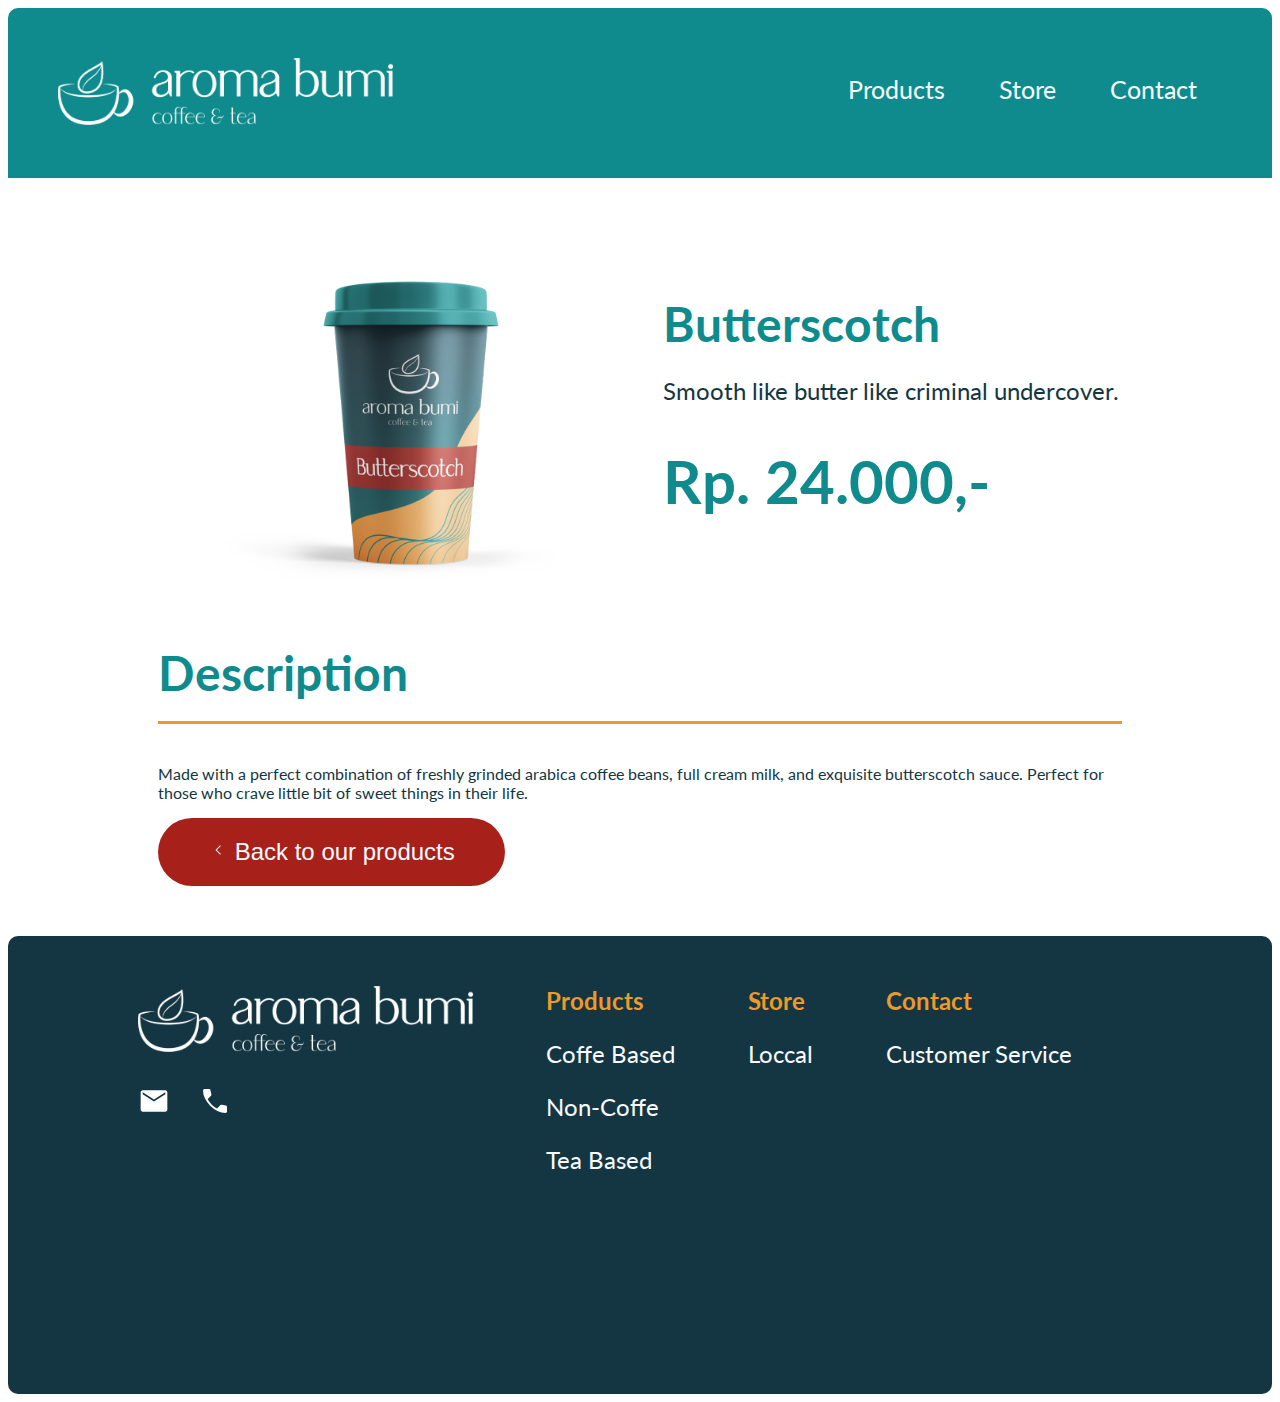
<file: butterscotch.html>
<!DOCTYPE html>
<html>
    <head>
        <title>Aroma Bumi</title>
        <link rel="stylesheet" href="css/stylesheet.css">
        <link rel="preconnect" href="https://fonts.googleapis.com">
        <link rel="preconnect" href="https://fonts.gstatic.com" crossorigin>
        <link href="https://fonts.googleapis.com/css2?family=Lato&display=swap" rel="stylesheet">
    </head>
    <body>
        <header>
            <div class="navmenu">
                <div class="navbar">
                    <div class="logo"><a href="index.html"><img src="assets/Logo White.png" alt="Aroma Bumi"></a></div>
                    <div class="menu">
                        <ul>
                            <li><a href="menu.html">Products</a></li>
                            <li><a href="#">Store</a></li>
                            <li><a href="#">Contact</a></li>
                        </ul>
                    </div>
                </div>
            </div>
        </header>
        <main>
            <div class="pageproduct">
                <div class="productdetail">
                    <div class="picture">
                        <img src="./assets/butterscotch2.png" alt="butterscotch">
                    </div>
                    <div class="title">
                        <h2>Butterscotch</h2>
                        <p>Smooth like butter like criminal undercover.</p>
                        <h1>Rp. 24.000,-</h1>
                    </div>
                </div>
                <div class="pproduct">
                    <h2>Description</h2>
                    <p>Made with a perfect combination of freshly grinded arabica coffee beans, full cream milk,
                        and exquisite butterscotch sauce. Perfect for those who crave little bit of sweet things
                        in their life.</p>
                    <button class="btn-detail"><img src="./assets/Arrow thin.svg"> Back to our products</button>
                </div>
            </div>
        </main>
        <footer>
            <div class="containner">
                <div class="left-footer">
                    <div class="logo"><img src="assets/Logo White.png" alt="Aroma Bumi"></div>
                    <div class="sosmed">
                        <img src="assets/MAIL ICON.svg" alt="Email">
                        <img src="assets/PHONE ICON.svg" alt="Telephone">
                    </div>
                </div>
                    <div class="link">
                        <h3>Products</h3>
                        <p>Coffe Based</p>
                        <p>Non-Coffe</p>
                        <p>Tea Based</p>
                    </div>
                    <div class="link">
                        <h3>Store</h3>
                        <p>Loccal</p>
                    </div>
                    <div class="link">
                        <h3>Contact</h3>
                        <p>Customer Service</p>
                    </div>
            </div>
        </footer>
    </body>
</html>
</file>
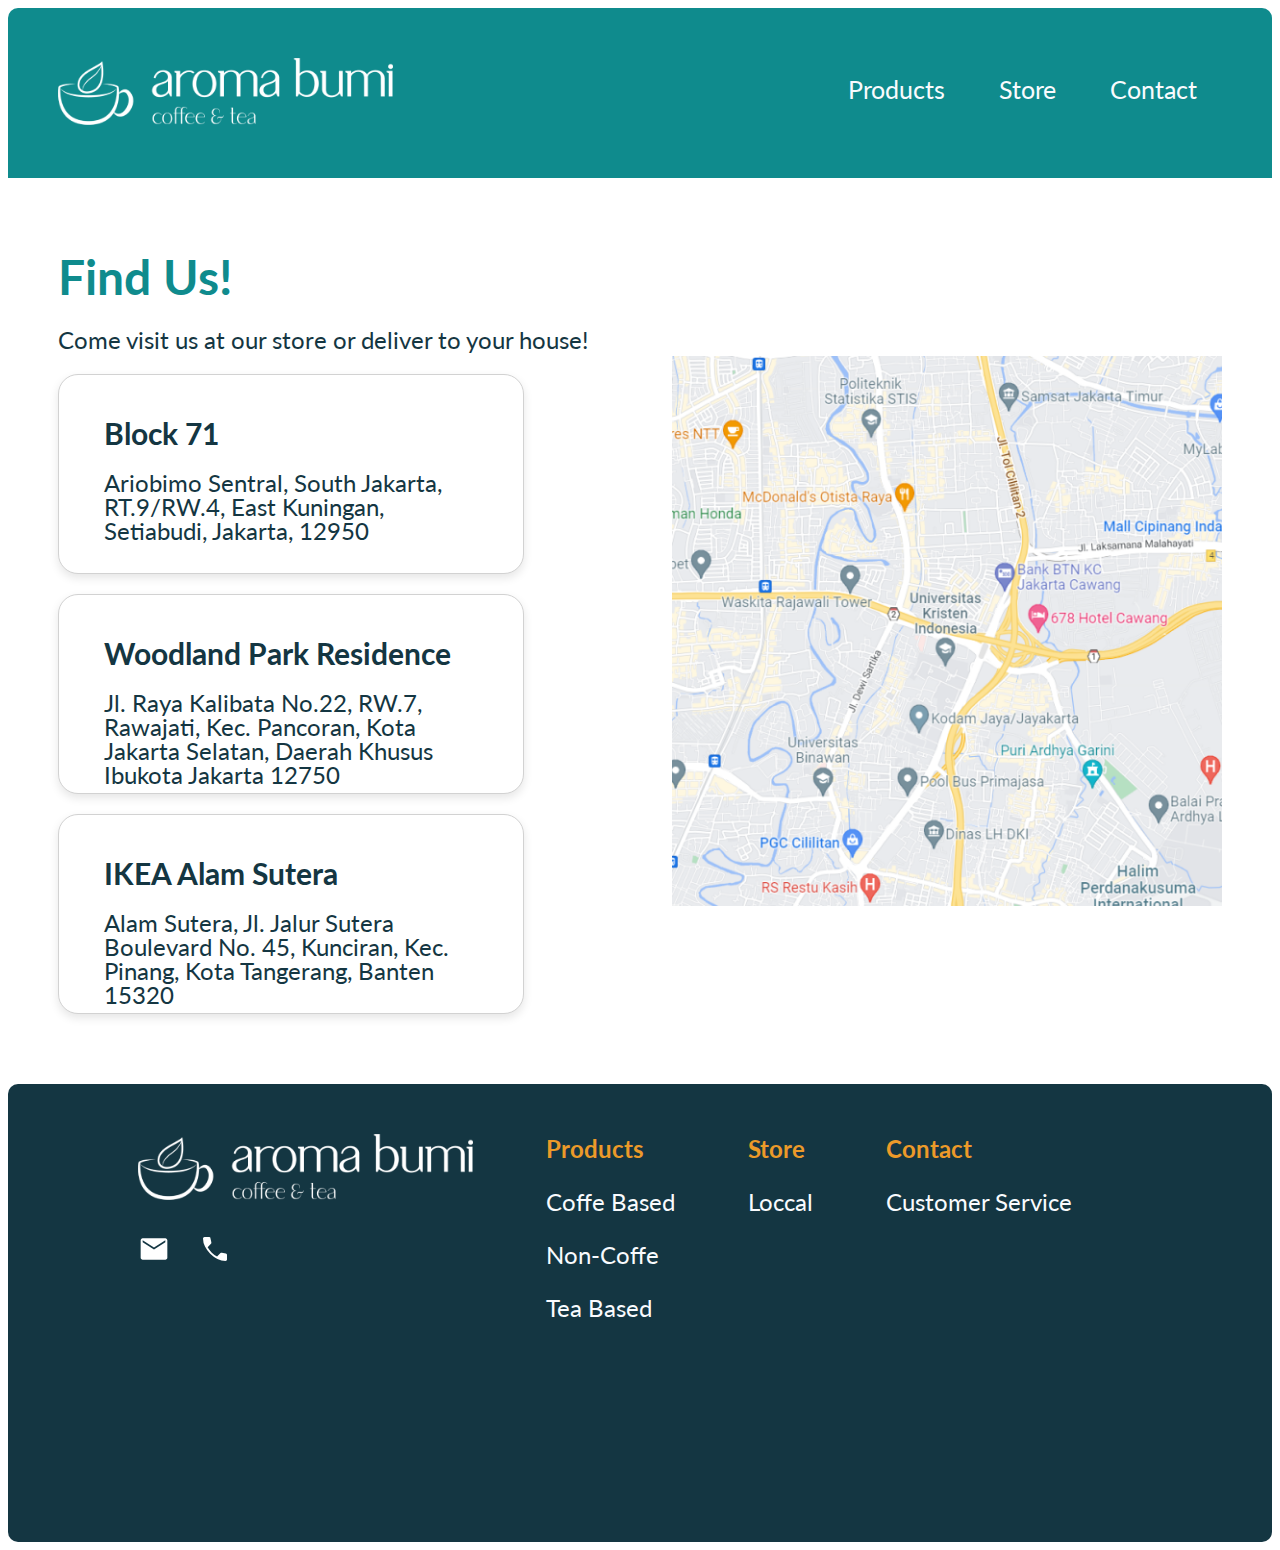
<file: findus.html>
<!DOCTYPE html>
<html>
    <head>
        <title>Aroma Bumi</title>
        <link rel="stylesheet" href="css/stylesheet.css">
        <link rel="preconnect" href="https://fonts.googleapis.com">
        <link rel="preconnect" href="https://fonts.gstatic.com" crossorigin>
        <link href="https://fonts.googleapis.com/css2?family=Lato&display=swap" rel="stylesheet">
    </head>
    <body>
        <header>
            <div class="navmenu">
                <div class="navbar">
                    <div class="logo"><a href="index.html"><img src="assets/Logo White.png" alt="Aroma Bumi"></a></div>
                    <div class="menu">
                        <ul>
                            <li><a href="menu.html">Products</a></li>
                            <li><a href="#">Store</a></li>
                            <li><a href="#">Contact</a></li>
                        </ul>
                    </div>
                </div>
            </div>
        </header>
        <main>
            <div class="findus">
                <div class="containner">
                    <div class="title">
                        <h2>Find Us!</h2>
                        <p>Come visit us at our store or deliver to your house!</p>
                        <div class="white-card">
                            <h3>Block 71</h3>
                            <p>Ariobimo Sentral, South Jakarta, RT.9/RW.4,
                                East Kuningan, Setiabudi, Jakarta, 12950</p>
                        </div>
                        <div class="white-card">
                            <h3>Woodland Park Residence</h3>
                            <p>Jl. Raya Kalibata No.22, RW.7, Rawajati, Kec.
                                Pancoran, Kota Jakarta Selatan, Daerah
                                Khusus Ibukota Jakarta 12750</p>
                        </div>
                        <div class="white-card">
                            <h3>IKEA Alam Sutera</h3>
                            <p>Alam Sutera, Jl. Jalur Sutera Boulevard
                                No. 45, Kunciran, Kec. Pinang, Kota
                                Tangerang, Banten 15320</p>
                        </div>
                    </div>
                    <div class="map">
                        <img src="/assets/map.png" alt="Map">
                    </div>
                </div>
            </div>
        </main>
        <footer>
            <div class="containner">
                <div class="left-footer">
                    <div class="logo"><img src="assets/Logo White.png" alt="Aroma Bumi"></div>
                    <div class="sosmed">
                        <img src="assets/MAIL ICON.svg" alt="Email">
                        <img src="assets/PHONE ICON.svg" alt="Telephone">
                    </div>
                </div>
                    <div class="link">
                        <h3>Products</h3>
                        <p>Coffe Based</p>
                        <p>Non-Coffe</p>
                        <p>Tea Based</p>
                    </div>
                    <div class="link">
                        <h3>Store</h3>
                        <p>Loccal</p>
                    </div>
                    <div class="link">
                        <h3>Contact</h3>
                        <p>Customer Service</p>
                    </div>
            </div>
        </footer>
    </body>
</html>
</file>
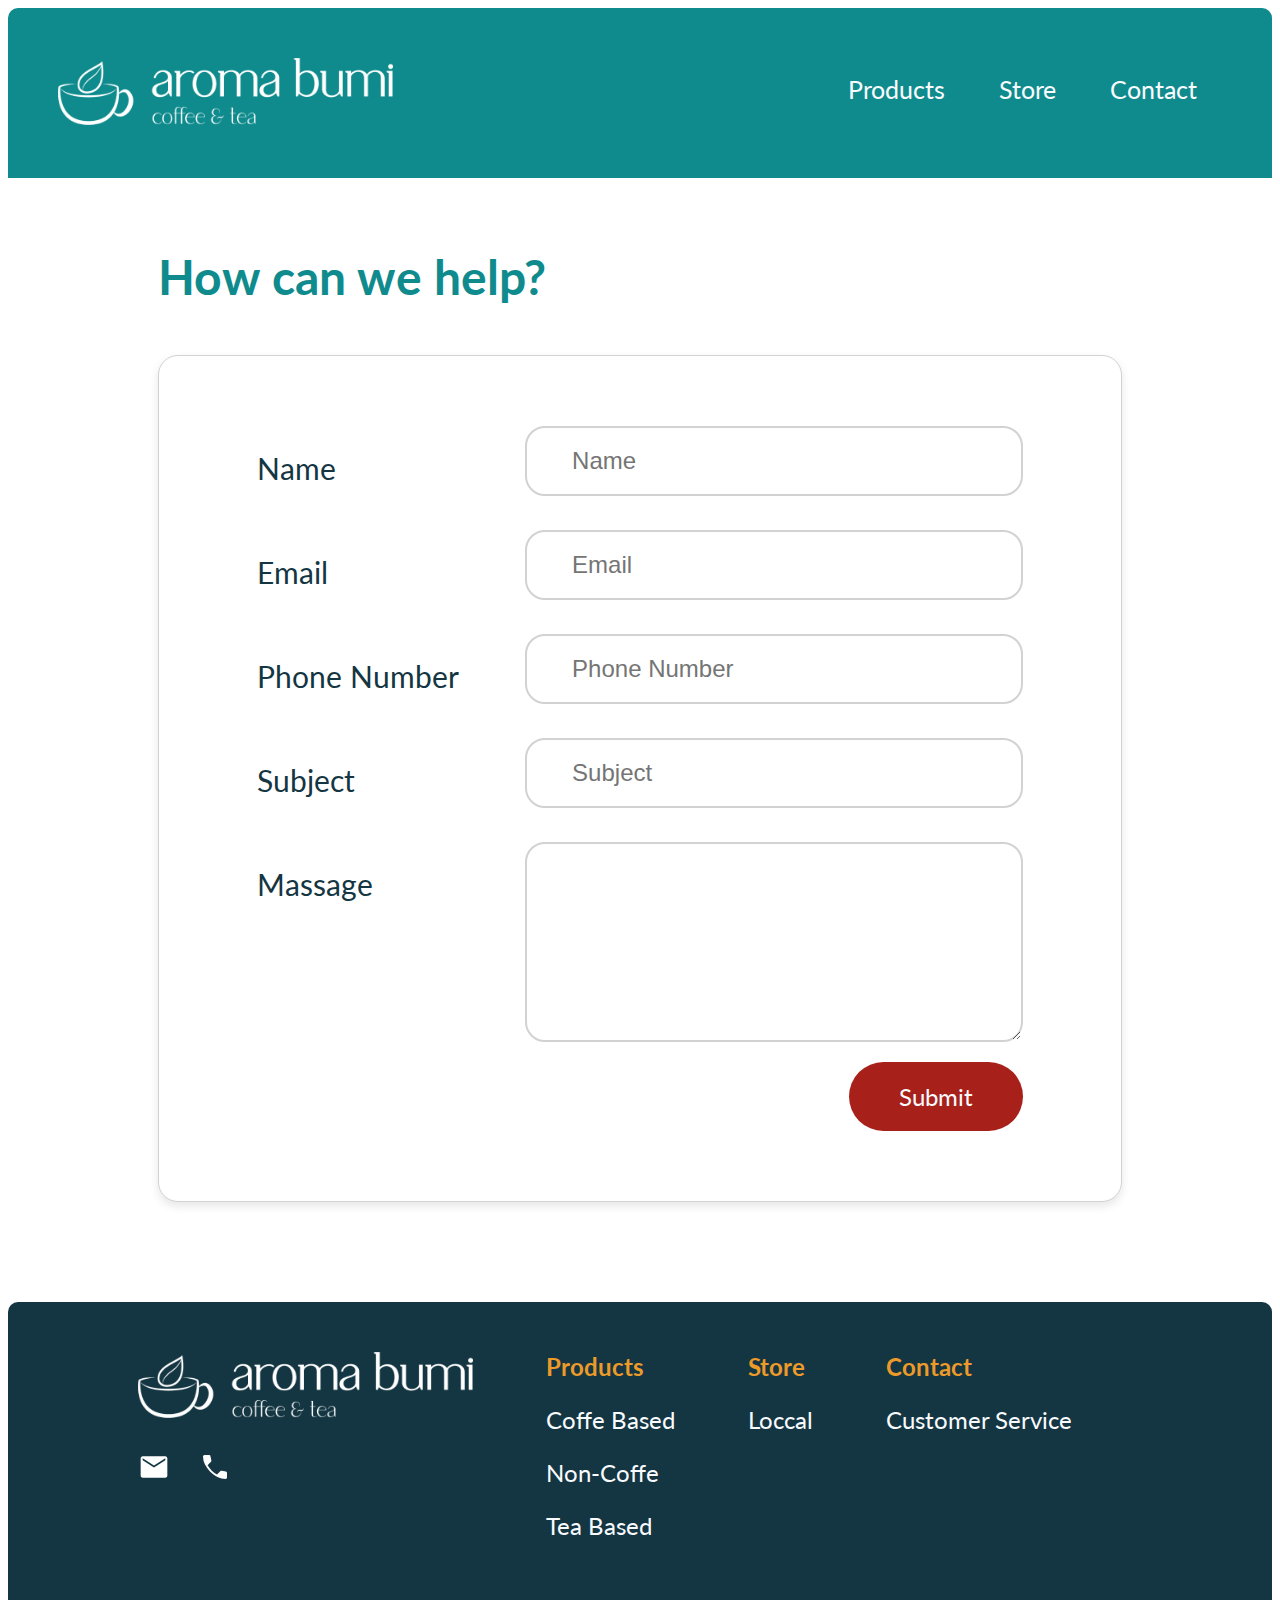
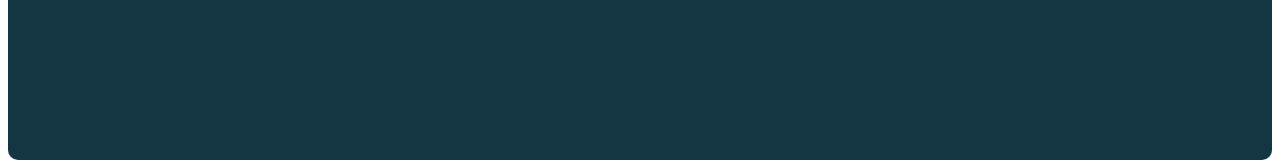
<file: help.html>
<!DOCTYPE html>
<html>
    <head>
        <title>Aroma Bumi</title>
        <link rel="stylesheet" href="css/stylesheet.css">
        <link rel="preconnect" href="https://fonts.googleapis.com">
        <link rel="preconnect" href="https://fonts.gstatic.com" crossorigin>
        <link href="https://fonts.googleapis.com/css2?family=Lato&display=swap" rel="stylesheet">
    </head>
    <body>
        <header>
            <div class="navmenu">
                <div class="navbar">
                    <div class="logo"><a href="index.html"><img src="assets/Logo White.png" alt="Aroma Bumi"></a></div>
                    <div class="menu">
                        <ul>
                            <li><a href="menu.html">Products</a></li>
                            <li><a href="#">Store</a></li>
                            <li><a href="#">Contact</a></li>
                        </ul>
                    </div>
                </div>
            </div>
        </header>
        <main>
            <div class="help-containner">
                <div class="help">
                    <div class="title">
                        <h2>How can we help?</h2>
                    </div>
                    <div class="white-card">
                        <div class="input-form">
                            <p>Name</p>
                            <input type="text" placeholder="Name">
                        </div>
                        <div class="input-form">
                            <p>Email</p>
                            <input type="text" placeholder="Email">
                        </div>
                        <div class="input-form">
                            <p>Phone Number</p>
                            <input type="text" placeholder="Phone Number">
                        </div>
                        <div class="input-form">
                            <p>Subject</p>
                            <input type="text" placeholder="Subject">
                        </div>
                        <div class="input-form">
                            <p>Massage</p>
                            <textarea name="massage" class="text-input" cols="30" rows="10"></textarea>
                        </div>
                        <div class="input-form">
                            <p></p>
                            <div class="btn-detail">Submit</div>
                        </div>
                    </div>
                </div>
            </div>
        </main>
        <footer>
            <div class="containner">
                <div class="left-footer">
                    <div class="logo"><img src="assets/Logo White.png" alt="Aroma Bumi"></div>
                    <div class="sosmed">
                        <img src="assets/MAIL ICON.svg" alt="Email">
                        <img src="assets/PHONE ICON.svg" alt="Telephone">
                    </div>
                </div>
                    <div class="link">
                        <h3>Products</h3>
                        <p>Coffe Based</p>
                        <p>Non-Coffe</p>
                        <p>Tea Based</p>
                    </div>
                    <div class="link">
                        <h3>Store</h3>
                        <p>Loccal</p>
                    </div>
                    <div class="link">
                        <h3>Contact</h3>
                        <p>Customer Service</p>
                    </div>
            </div>
        </footer>
    </body>
</html>
</file>
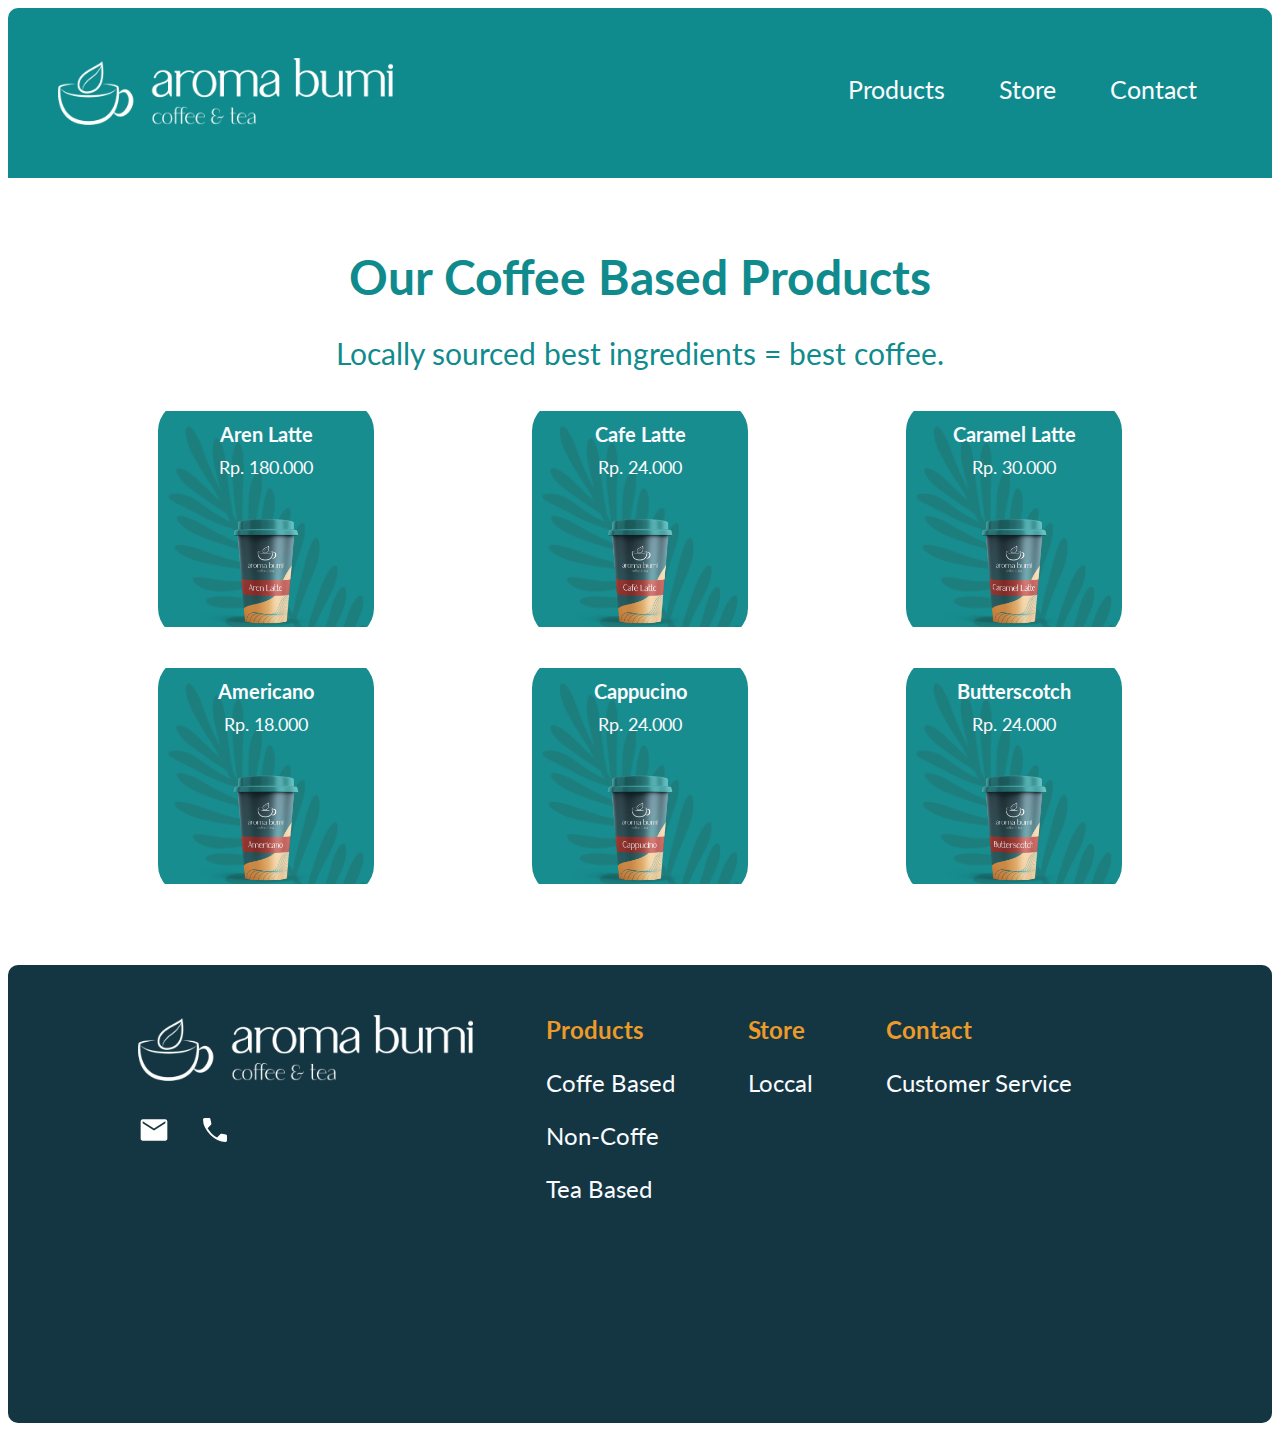
<file: menu.html>
<!DOCTYPE html>
<html>
    <head>
        <title>Aroma Bumi</title>
        <link rel="stylesheet" href="css/stylesheet.css">
        <link rel="preconnect" href="https://fonts.googleapis.com">
        <link rel="preconnect" href="https://fonts.gstatic.com" crossorigin>
        <link href="https://fonts.googleapis.com/css2?family=Lato&display=swap" rel="stylesheet">
    </head>
    <body>
        <header>
            <div class="navmenu">
                <div class="navbar">
                    <div class="logo"><a href="index.html"><img src="assets/Logo White.png" alt="Aroma Bumi"></a></div>
                    <div class="menu">
                        <ul>
                            <li><a href="menu.html">Products</a></li>
                            <li><a href="#">Store</a></li>
                            <li><a href="#">Contact</a></li>
                        </ul>
                    </div>
                </div>
            </div>
        </header>
        <main>
            <div class="page">
                <div class="igcard">
                    <div class="title">
                        <h2>Our Coffee Based Products</h2>
                        <p>Locally sourced best ingredients = best coffee.</p>
                    </div>
                    <div class="katalogs">
                        <div class="katalog">
                            <img src="assets/aren latte.png" alt="Aren Latee">
                            <div class="detail">
                                <h4>Aren Latte</h4>
                                <p>Rp. 180.000</p>
                            </div>
                        </div>
                        <div class="katalog">
                            <img src="assets/cafe latte.png" alt="Cafe Latte">
                            <div class="detail">
                                <h4>Cafe Latte</h4>
                                <p>Rp. 24.000</p>
                            </div>
                        </div>
                        <div class="katalog">
                            <img src="assets/caramel latte.png" alt="Caramel Latee">
                            <div class="detail">
                                <h4>Caramel Latte</h4>
                                <p>Rp. 30.000</p>
                            </div>
                        </div>
                    </div>
                    <div class="katalogs">
                        <div class="katalog">
                            <img src="assets/americano.png" alt="Americano">
                            <div class="detail">
                                <h4>Americano</h4>
                                <p>Rp. 18.000</p>
                            </div>
                        </div>
                        <div class="katalog">
                            <img src="assets/cappucino.png" alt="Cappucino">
                            <div class="detail">
                                <h4>Cappucino</h4>
                                <p>Rp. 24.000</p>
                            </div>
                        </div>
                        <a href="butterscotch.html">
                            <div class="katalog">
                                <img src="assets/butterscotch.png" alt="Butterscotch">
                                <div class="detail">
                                    <h4>Butterscotch</h4>
                                    <p>Rp. 24.000</p>
                                </div>
                            </div>
                        </a>
                    </div>
                </div>
            </div>
        </main>
        <footer>
            <div class="containner">
                <div class="left-footer">
                    <div class="logo"><img src="assets/Logo White.png" alt="Aroma Bumi"></div>
                    <div class="sosmed">
                        <img src="assets/MAIL ICON.svg" alt="Email">
                        <img src="assets/PHONE ICON.svg" alt="Telephone">
                    </div>
                </div>
                    <div class="link">
                        <h3>Products</h3>
                        <p>Coffe Based</p>
                        <p>Non-Coffe</p>
                        <p>Tea Based</p>
                    </div>
                    <div class="link">
                        <h3>Store</h3>
                        <p>Loccal</p>
                    </div>
                    <div class="link">
                        <h3>Contact</h3>
                        <p>Customer Service</p>
                    </div>
            </div>
        </footer>
    </body>
</html>
</file>
<file: css/stylesheet.css>
*{
    box-sizing: border-box;
}
a{
    text-decoration: none;
}
body{
    font-family: 'Lato', sans-serif;
}

header .containner {
    background-color: #143642;
    background-size: cover;
    width: 100%;
    border-radius: 10px;
    color:#F9FBFE;
    background-image: url("../assets/Coffe\ Header.png");
}
.containner{
    padding: 50px;
}
.navbar {
    display: flex;
    justify-content: space-between;
}
.logo img{
    width:335px;
}
.menu ul li {
    font-family: 'Lato', sans-serif;
    font-size: 25px;
    list-style: none;
    display: inline-block;
    margin:0 25px;
}
.menu a{
    color:#F9FBFE;
    justify-content: space-around;
}
.top-title{
    margin: 100px auto;
    width: 50%;
    text-align: center;
}
.top-title h1{
    font-size: 70px;
    margin: 0px;
}
.top-title p{
    font-size: 36px;
    margin: 0;
}

.card{
    padding: 50px 150px;
    color: #143642;
    display: flex;
    justify-content: space-between;
}
.profil{
    width: 500px;
}
.profil h2{
    color: #0F8B8D;
    font-size: 48px;
    border-bottom: 3px solid #EC9A29;
    display: inline-block;
    margin: 0;
}
.profil p {
    font-size: 24px;
}
.picture{
    display: flex;
    justify-content: center;
    align-items: center;
    overflow: hidden;
    border-radius: 10px;
}
.btn-detail{
    background-color: #A8201A;
    color: #F9FBFE;
    padding: 20px 50px;
    border-radius: 50px;
    border: none;
    font-size: 24px;
}

.about .card {
    justify-items: left;
}
.about .picture {
    width: 200px;
}
.about .picture img{
    width: 400px;
    object-fit:contain;
}

.product .card{
    flex-direction: row-reverse;
}
.product .picture{
    height: 300px;
}
.product .picture img{
    height: 503px;
    object-fit: contain;
}

.place .card{
    justify-items: left;
}
.place .picture{
    width: 300px;
}
.place .picture img{
    width: 450px;
    object-fit: contain;
}

.igcard{
    padding: 50px 150px;
    font-size: 30px;
    text-align: center;
}
.title{
    color:#0F8B8D;
}
.igcard .title .oren {
    color: #EC9A29;
    border-bottom: 3px solid #EC9A29;
    display: inline-block;
}
.katalogs{
    display: flex;
    justify-content: space-between;
    align-items: center;
    flex-wrap: wrap;
}
.katalogs img{
    height: 237px;
    width:237;
    margin-bottom: 50px;
}

.ask{
    text-align: center;
}
.ask .profil {
    width: 100%;
}

footer{
    background-color: #143642;
    color: #F9FBFE;
    width: 100%;
    border-radius: 10px;
}
footer .containner{
    display: flex;
    justify-content: space-between;
    justify-items: left;
    padding: 50px 200px 200px 130px;
}
footer .logo{
    margin-bottom: 30px;
}
footer .sosmed img{
    filter: invert(100%);
    height: 32px;
    margin-right: 25px;
}
footer .link p{
    font-size: 24px;
    margin-bottom: 20px;
}
footer .link h3{
    margin-top: 0px;
    margin-bottom: 20px;
    font-size: 24px;
    color:#EC9A29;
}

header .navmenu {
    background-color: #0F8B8D;
    color:#F9FBFE;
    border-radius: 10px 10px 0 0;
    padding: 50px;
} 

.katalogs .katalog{
    display: flex;
    flex-direction: column-reverse;
    justify-content: center;
    background-image: url("../assets/Coffee\ background.png");
    background-repeat: no-repeat;
    background-size: contain;
    background-position: center;
    border-radius: 30px;
    width: 216px;
    margin-bottom: 20px;
}
.katalog img{
    width:186px;
    height: 139px;
    margin: auto;
}
.katalog h4, .katalog p{
    margin: 0;
    color: #F9FBFE;
}
.katalog h4{
    font-size: 20px;
}
.katalog p{
    font-size: 18px;
}
.katalog .detail {
    padding: 21px 0;
}
.detail h4{
    margin-bottom: 10px;
}

.pageproduct{
    padding: 50px 150px;
    color: #143642;   
}
.productdetail {
    display:flex;
    justify-content: space-evenly;
    align-items: center;
}
.productdetail img{
    width: 500px;
}
.productdetail h2 {
    color: #0F8B8D;
    font-size: 48px;
}
.productdetail p{
    color: #143642;
    font-size: 24px;
}
.productdetail h1{
    color: #0F8B8D;
    font-size: 60px;
}
.pproduct h2{
    color: #0F8B8D;
    font-size: 48px;
    border-bottom: 3px solid #EC9A29;
    padding-bottom: 20px;
}
.btn-detail img{
    filter: invert(100%);
    transform: scaleX(-1);
    display: inline-block;
    height: 20px;
    margin: 0;
}

.title h2{
    font-size: 48px;
    margin:20px 0;
}
.white-card{
    background-color: white;
    border: 1px solid #D2D2D2;
    box-shadow: 0px 4px 10px rgba(0, 0, 0, 0.1);
    border-radius: 20px;
    padding: 20px 45px;
    color: #143642;
    text-align: left;
}

.findus .containner{
    display: flex;
    justify-content: space-between;
    align-content: center;
}
.findus .title{
    width: 50%;
}
.findus .title p{
    color: #143642;
    margin: 20px 0;
    font-size: 24px;
}
.findus .white-card {
    margin: 20px 0;
    height: 200px;
    width: 80%;
}
.white-card h3 {
    font-size: 30px;
    margin: 20px 0;
}
.white-card p{
    font-size: 20px;
    line-height: 24px;
}
.findus .map {
    display: flex;
    align-items: center;
}
.findus .map img{
    width: 550px;
}

.help-containner{
    padding: 50px 150px;
    color: #143642;
}
.help-containner h2{
    margin-bottom: 50px;
}
.help-containner .white-card{
    padding: 50px 0;
    margin-bottom: 50px;
}
.input-form{
    display: flex;
    flex-wrap: wrap;
    justify-content: space-between;
    margin: 20px 98px;
}
.input-form p{
    font-size: 30px;
}
.input-form input, .input-form textarea{
    padding: 20px 45px;
    border: 2px solid #D2D2D2;
    border-radius: 20px;
    width: 65%;
    height: 70px;
    font-size: 24px;
}
.input-form textarea{
    height: 200px;
}
.input-form .btn-detail {
    display: inline-block;
}
</file>
